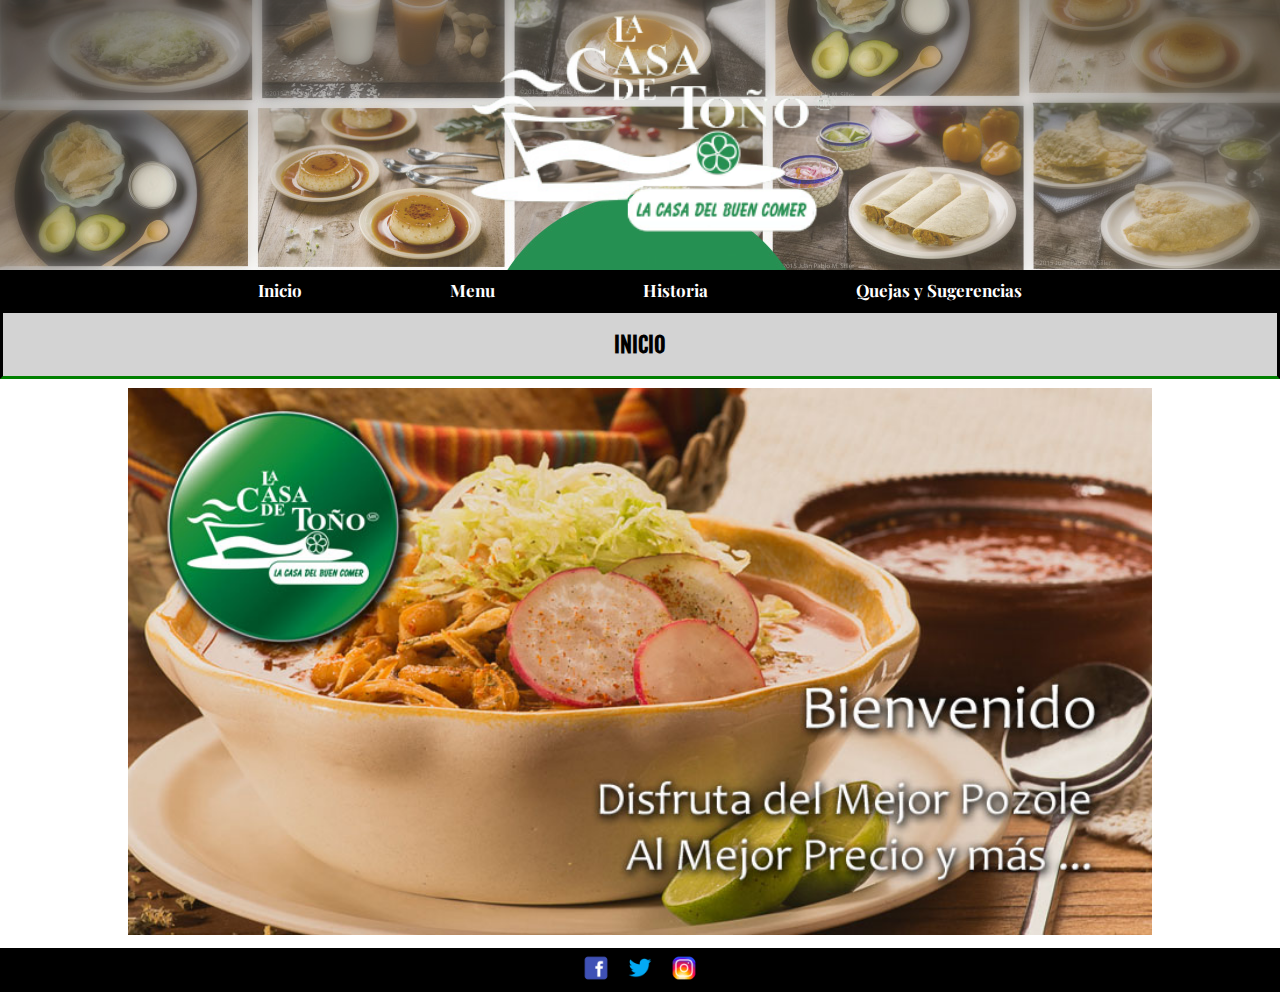
<file: index.html>
<!DOCTYPE html>
<html lang="es">
<head>
	<meta charset="UTF-8">
	<title>La Casa de To;o</title>
	<link rel="stylesheet" href="css/styles.css">
	<link rel="shortcut icon" href="img/shortcut.png">
	<link rel="stylesheet" href="css/mediaqueries.css">
	<!-- Google fonts -->
	<link href="https://fonts.googleapis.com/css?family=Playfair+Display&display=swap" rel="stylesheet"> 
	<link href="https://fonts.googleapis.com/css?family=Fjalla+One&display=swap" rel="stylesheet">
</head>
<body>
<header>
	<div class="fondo">
		<img src="img/logoCT.png" alt="">
	</div>
	<nav>
		<span><a href="index.html">Inicio</a></span>
		<span><a href="menu.html">Menu</a></span>
		<span><a href="historia.html">Historia</a></span>
		<span><a href="quejas.html">Quejas y Sugerencias</a></span>
	</nav>
</header>
<main>
	<h1 id="titulo">INICIO</h1>
	<div class="bienvenida">
		<img src="img/bien.jpg" alt="">
	</div>
</main>
<footer>
	<a href="facebook.com"><img src="img/facebook.png" alt=""></a>
	<a href="twitter.com"><img src="img/twitter.png" alt=""></a>
	<a href="instagram.com"><img src="img/instagram.png" alt=""></a>
</footer>
</body>
</html>
</file>
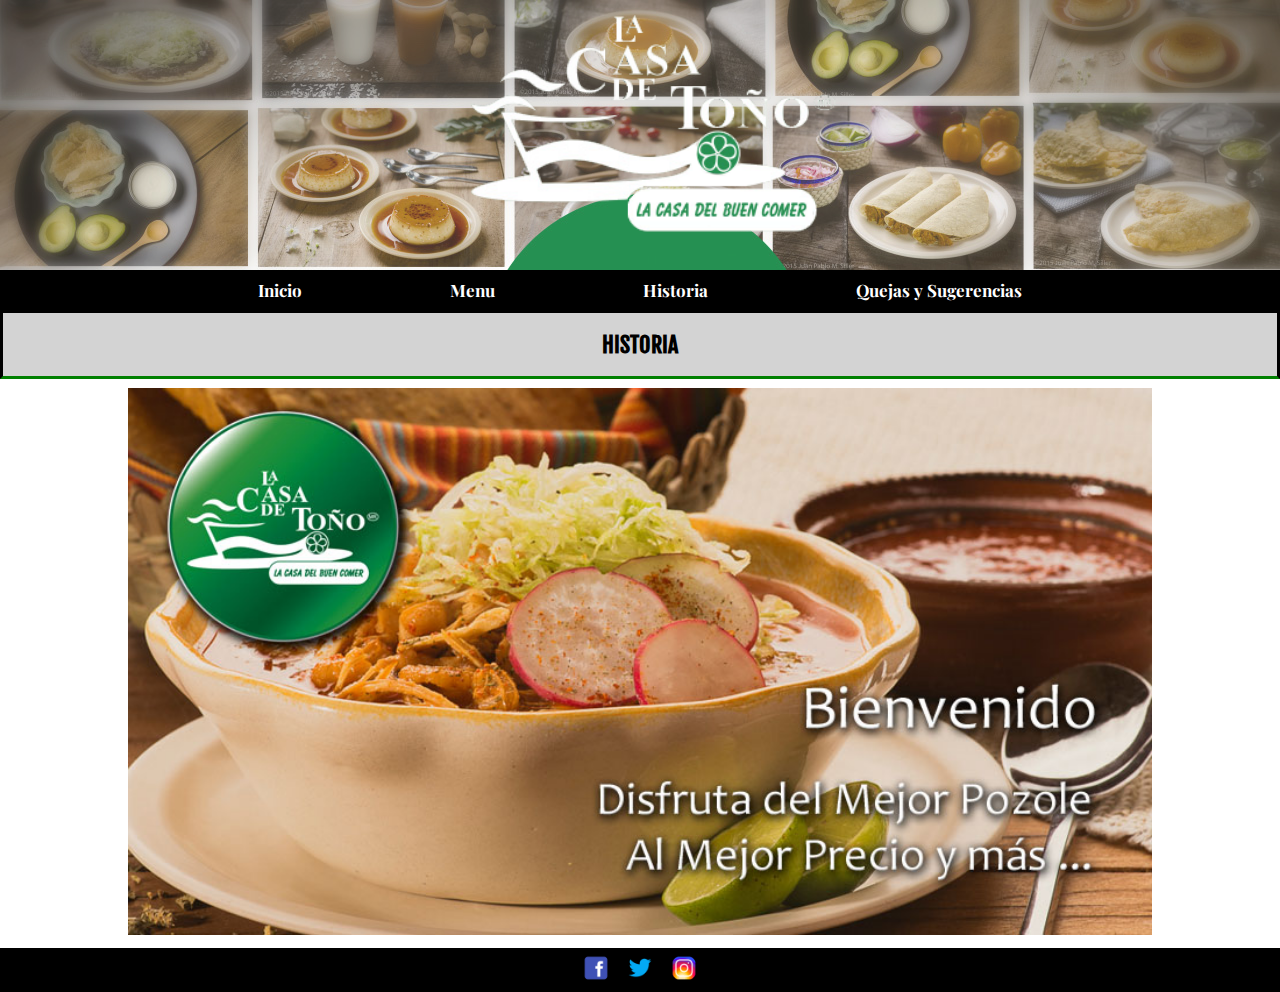
<file: historia.html>
<!DOCTYPE html>
<html lang="es">
<head>
	<meta charset="UTF-8">
	<title>La Casa de To;o</title>
	<link rel="stylesheet" href="css/styles.css">
	<link rel="shortcut icon" href="img/shortcut.png">
	<link rel="stylesheet" href="css/mediaqueries.css">
	<!-- Google fonts -->
	<link href="https://fonts.googleapis.com/css?family=Playfair+Display&display=swap" rel="stylesheet"> 
	<link href="https://fonts.googleapis.com/css?family=Fjalla+One&display=swap" rel="stylesheet">
</head>
<body>
<header>
	<div class="fondo">
		<img src="img/logoCT.png" alt="">
	</div>
	<nav>
		<span><a href="index.html">Inicio</a></span>
		<span><a href="menu.html">Menu</a></span>
		<span><a href="historia.html">Historia</a></span>
		<span><a href="quejas.html">Quejas y Sugerencias</a></span>
	</nav>
</header>
<main>
	<h1 id="titulo">HISTORIA</h1>
	<div class="bienvenida">
		<img src="img/bien.jpg" alt="">
	</div>
</main>
<footer>
	<a href="facebook.com"><img src="img/facebook.png" alt=""></a>
	<a href="twitter.com"><img src="img/twitter.png" alt=""></a>
	<a href="instagram.com"><img src="img/instagram.png" alt=""></a>
</footer>
</body>
</html>
</file>
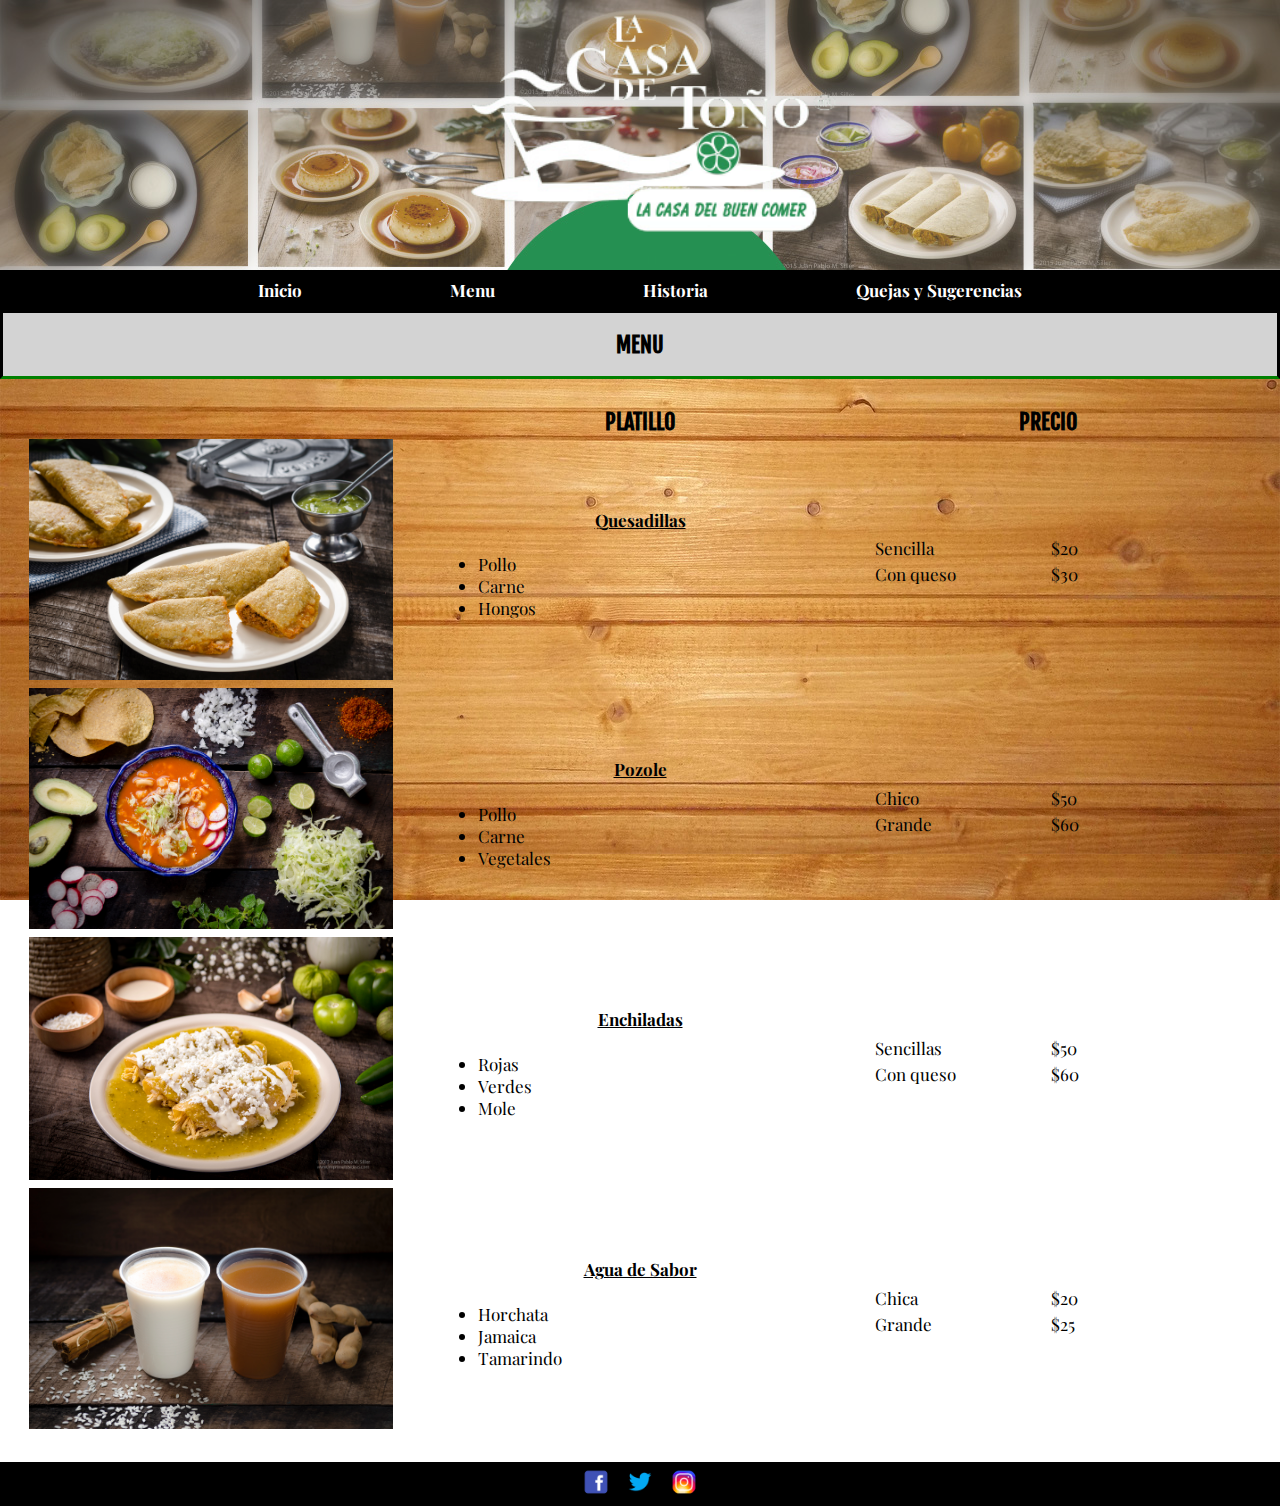
<file: menu.html>
<!DOCTYPE html>
<html lang="es">
<head>
	<meta charset="UTF-8">
	<title>La Casa de To;o</title>
	<link rel="stylesheet" href="css/styles.css">
	<link rel="shortcut icon" href="img/shortcut.png">
	<link rel="stylesheet" href="css/mediaqueries.css">
	<!-- Google fonts -->
	<link href="https://fonts.googleapis.com/css?family=Playfair+Display&display=swap" rel="stylesheet"> 
	<link href="https://fonts.googleapis.com/css?family=Fjalla+One&display=swap" rel="stylesheet">
</head>
<body>
	<header>
		<div class="fondo">
			<img src="img/logoCT.png" alt="">
		</div>
		<nav>
			<span><a href="index.html">Inicio</a></span>
			<span><a href="menu.html">Menu</a></span>
			<span><a href="historia.html">Historia</a></span>
			<span><a href="quejas.html">Quejas y Sugerencias</a></span>
		</nav>
	</header>
	<main>
		<h1 id="titulo">MENU</h1>
		<div class="mainmenu">
			<table>
				<!-- tr es una fila -->
				<!-- 1a fila -->
				<tr>
					<th></th>
					<th>PLATILLO</th>
					<th>PRECIO</th>
				</tr>
				<!-- 2a fila -->
				<tr>
					<td> <!--col de imagen -->
						<img src="img/menu2.jpg" alt="">
					</td>
					<td> <!--col de platillo -->
						<h4>Quesadillas</h4>
						<ul>
							<li>Pollo</li>
							<li>Carne</li>
							<li>Hongos</li>
						</ul>
					</td>
					<td> <!--col de precio -->
						<table id="precio">
							<tr>
								<td>Sencilla</td>
								<td>$20</td>
							</tr>
							<tr>
								<td>Con queso</td>
								<td>$30</td>
							</tr>
						</table>
					</td>
				</tr>
				<!-- 3a fila -->
				<tr>
					<td> <!--col de imagen -->
						<img src="img/menu1.jpg" alt="">
					</td>
					<td> <!--col de platillo -->
						<h4>Pozole</h4>
						<ul>
							<li>Pollo</li>
							<li>Carne</li>
							<li>Vegetales</li>
						</ul>
					</td>
					<td> <!--col de precio -->
						<table id="precio">
							<tr>
								<td>Chico</td>
								<td>$50</td>
							</tr>
							<tr>
								<td>Grande</td>
								<td>$60</td>
							</tr>
						</table>
					</td>
				</tr>
				<!-- 4a fila  -->
				<tr>
					<td> <!--col de imagen -->
						<img src="img/menu3.jpg" alt="">
					</td>
					<td> <!--col de platillo -->
						<h4>Enchiladas</h4>
						<ul>
							<li>Rojas</li>
							<li>Verdes</li>
							<li>Mole</li>
						</ul>
					</td>
					<td> <!--col de precio -->
						<table id="precio">
							<tr>
								<td>Sencillas</td>
								<td>$50</td>
							</tr>
							<tr>
								<td>Con queso</td>
								<td>$60</td>
							</tr>
						</table>
					</td>
				</tr>
				<!-- 5a fila  -->
				<tr>
					<td> <!--col de imagen -->
						<img src="img/menu4.jpg" alt="">
					</td>
					<td> <!--col de platillo -->
						<h4>Agua de Sabor</h4>
						<ul>
							<li>Horchata</li>
							<li>Jamaica</li>
							<li>Tamarindo</li>
						</ul>
					</td>
					<td> <!--col de precio -->
						<table id="precio">
							<tr>
								<td>Chica</td>
								<td>$20</td>
							</tr>
							<tr>
								<td>Grande</td>
								<td>$25</td>
							</tr>
						</table>
					</td>
				</tr>
			</table>
		</div>
		
	</main>
	<footer>
		<a href="facebook.com"><img src="img/facebook.png" alt=""></a>
		<a href="twitter.com"><img src="img/twitter.png" alt=""></a>
		<a href="instagram.com"><img src="img/instagram.png" alt=""></a>
	</footer>
</body>
</html>
</file>
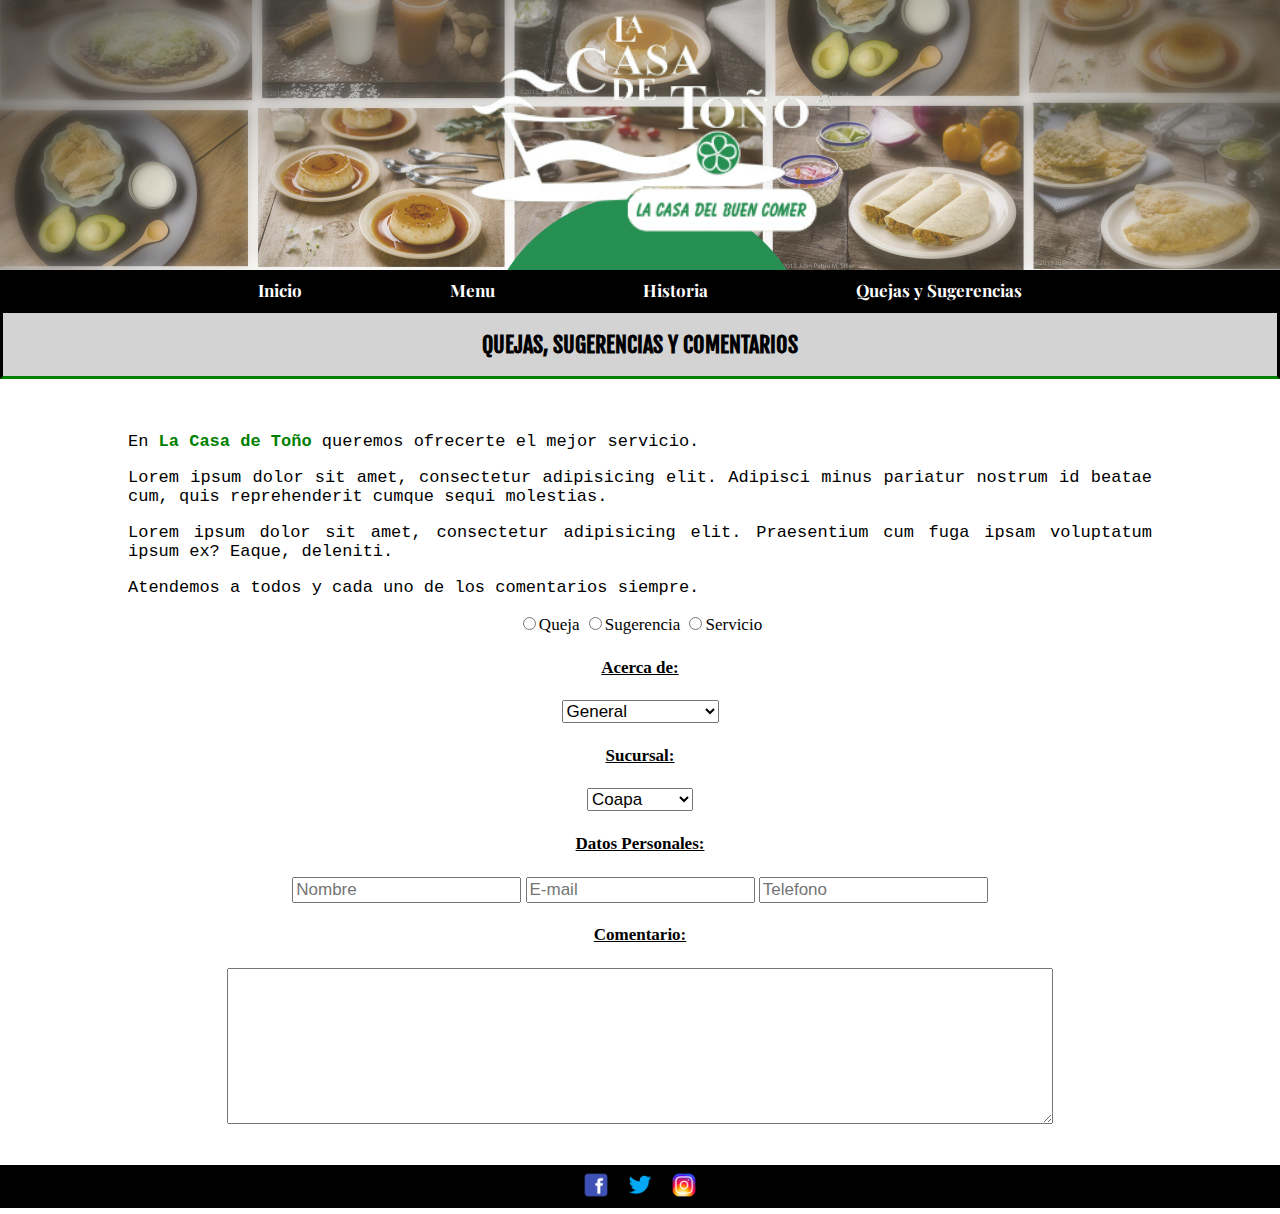
<file: quejas.html>
<!DOCTYPE html>
<html lang="es">
<head>
	<meta charset="UTF-8">
	<title>La Casa de To;o</title>
	<link rel="stylesheet" href="css/styles.css">
	<link rel="shortcut icon" href="img/shortcut.png">
	<link rel="stylesheet" href="css/mediaqueries.css">
	<!-- Google fonts -->
	<link href="https://fonts.googleapis.com/css?family=Playfair+Display&display=swap" rel="stylesheet"> 
	<link href="https://fonts.googleapis.com/css?family=Fjalla+One&display=swap" rel="stylesheet">
</head>
<body>
<header>
	<div class="fondo">
		<img src="img/logoCT.png" alt="">
	</div>
	<nav>
		<span><a href="index.html">Inicio</a></span>
		<span><a href="menu.html">Menu</a></span>
		<span><a href="historia.html">Historia</a></span>
		<span><a href="quejas.html">Quejas y Sugerencias</a></span>
	</nav>
</header>
<main>
	<h1 id="titulo">QUEJAS, SUGERENCIAS Y COMENTARIOS</h1>
	<div class="quejas">
		<p>En <span>La Casa de Toño</span> queremos ofrecerte el mejor servicio.</p>
		<p>Lorem ipsum dolor sit amet, consectetur adipisicing elit. Adipisci minus pariatur nostrum id beatae cum, quis reprehenderit cumque sequi molestias.</p>
		<p>Lorem ipsum dolor sit amet, consectetur adipisicing elit. Praesentium cum fuga ipsam voluptatum ipsum ex? Eaque, deleniti.</p>
		<p>Atendemos a todos y cada uno de los comentarios siempre.</p>
		<form action="">
			<!-- Tipo -->
			<input type="radio" name="tipo">Queja
			<input type="radio" name="tipo">Sugerencia
			<input type="radio" name="tipo">Servicio
			<!-- Acerca de -->
			<h4>Acerca de: </h4>
			<select name="acerca_de" id="">
				<option value="">General</option>
				<option value="">Sabor y Calidad</option>
				<option value="">Trato y Servicio</option>
				<option value="">Dudas e Informes</option>
			</select>
			<!-- Sucursal -->
			<h4>Sucursal: </h4>
			<select name="sucursal" id="">
				<option value="">Coapa</option>
				<option value="">GranSur</option>
				<option value="">Zona Rosa</option>
			</select>
			<h4>Datos Personales:</h4>
			<input type="text" placeholder="Nombre">
			<input type="email" placeholder="E-mail">
			<input type="tel" placeholder="Telefono">
			<h4>Comentario: </h4>
			<textarea name="comentario" id="" cols="30" rows="10"></textarea>
		</form>
	</div>
</main>
<footer>
	<a href="facebook.com"><img src="img/facebook.png" alt=""></a>
	<a href="twitter.com"><img src="img/twitter.png" alt=""></a>
	<a href="instagram.com"><img src="img/instagram.png" alt=""></a>
</footer>
</body>
</html>
</file>
<file: css/styles.css>
body{
	margin: 0;
}
/*HEADER*/
.fondo{
	height: 30vh;
	background-image: url(../img/bg.jpg);
	text-align: center;
	opacity: .85;
}

.fondo img{
	height: 90%;
	width: auto;
}

nav{
	background-color: black;
	text-align: center;
	padding: 1vh;
}

nav a{
	color: white;
	text-decoration: none;
	padding: 1vh;	
	margin: 5%;
	font-family: 'Playfair Display', serif;
	font-weight: bold;
}

nav a:hover{
	color: green;
}

/*MAIN INICIO*/
#titulo{
	text-align: center;
	background-color: lightgray;
	padding: 2vh;
	margin: 0;
	border-style: solid;
	border-bottom-color: green;
	font-family: 'Fjalla One', sans-serif;
}

.bienvenida{
	text-align: center;
}

.bienvenida img{
	width: 80vw;
	padding: 1vh 0;
}

footer{
	background-color: black;
	text-align: center;
	margin: 0;
}

footer a img{
	height: 20px;
	margin: .3em;
}

/*MAIN MENU*/
.mainmenu{
	background-image: url(../img/made.jpg);
	background-attachment: fixed;
}

.mainmenu table{
	width: 100%;
	padding: 2vw;
}

.mainmenu table th, td{
	width: 33%;
	font-family: 'Fjalla One', sans-serif;
}

table img{
	width: 90%;
}

table td{
	font-family: 'Playfair Display', serif;
}

h4{
	text-align: center;
	text-decoration: underline;
}

/*MAIN QUEJAS*/
.quejas{
	padding: 4vh 10vw;
}

.quejas p{
	text-align: justify;
	font-family: monospace;
}

.quejas p span{
	color: green;
	font-weight: bold;
}

form{
	text-align: center;
}

label{
	display: block;
}

textarea{
	width: 80%;
}
</file>
<file: css/mediaqueries.css>
/*MEDIA QUERIES  0 */

 /* Extra small devices (phones, 600px and down) */
@media only screen and (max-width: 600px) {
	nav a, table td, .quejas, input, select{
		font-size: 10px;
	}
	#titulo, .mainmenu table th{
		font-size: 15px;
	}
	footer a img{
		height: 20px;
	}
}

/* Small devices (portrait tablets and large phones, 600px and up) */
@media only screen and (min-width: 600px) {
	nav a,table td, .quejas, input, select {
		font-size: 13px;
	}
	#titulo, .mainmenu table th{
		font-size: 18px;
	}
	footer a img{
		height: 25px;
	}
}

/* Medium devices (landscape tablets, 768px and up) */
@media only screen and (min-width: 768px) {
	nav a,table td, .quejas, input, select {
		font-size: 17px;
	}
	#titulo, .mainmenu table th{
		font-size: 22px;
	}
	footer a img{
		height: 30px;
	}
}

/* Large devices (laptops/desktops, 992px and up) */
@media only screen and (min-width: 992px) {...}

/* Extra large devices (large laptops and desktops, 1200px and up) */
@media only screen and (min-width: 1200px) {...}
</file>
